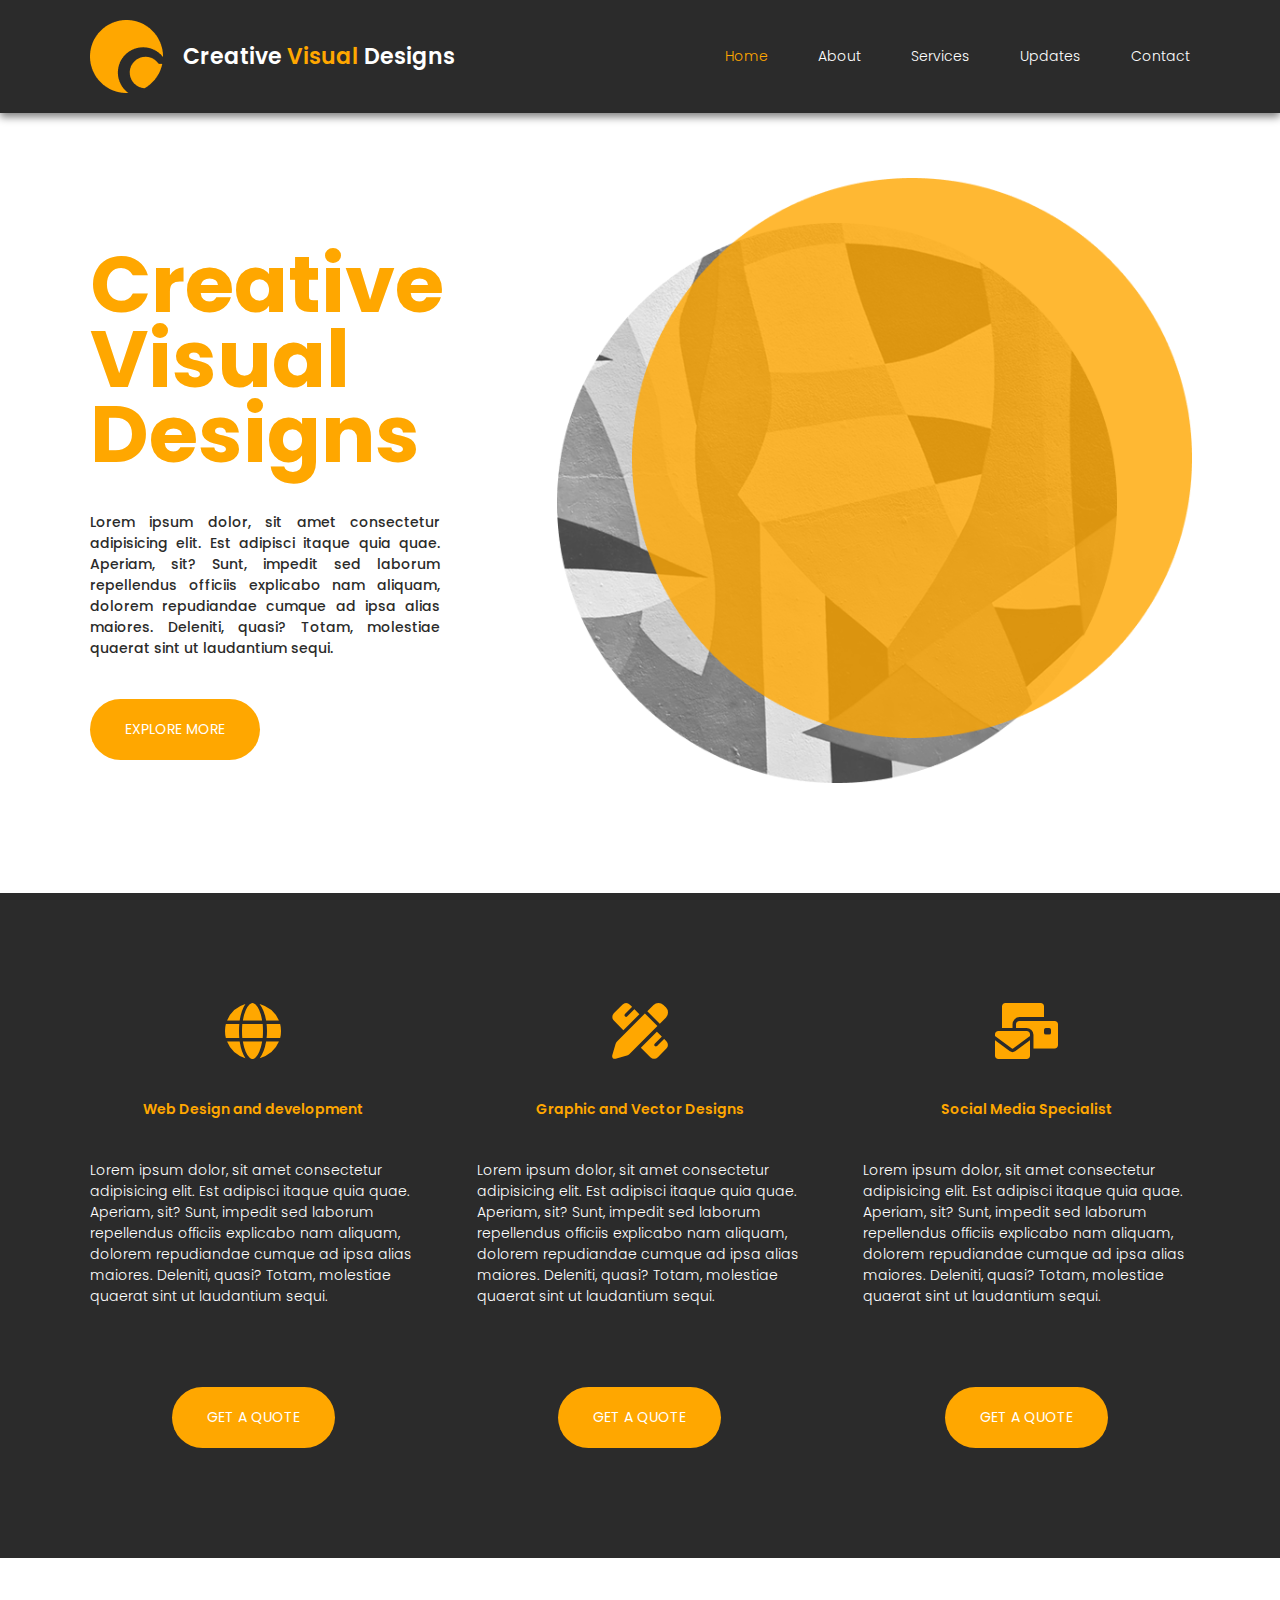
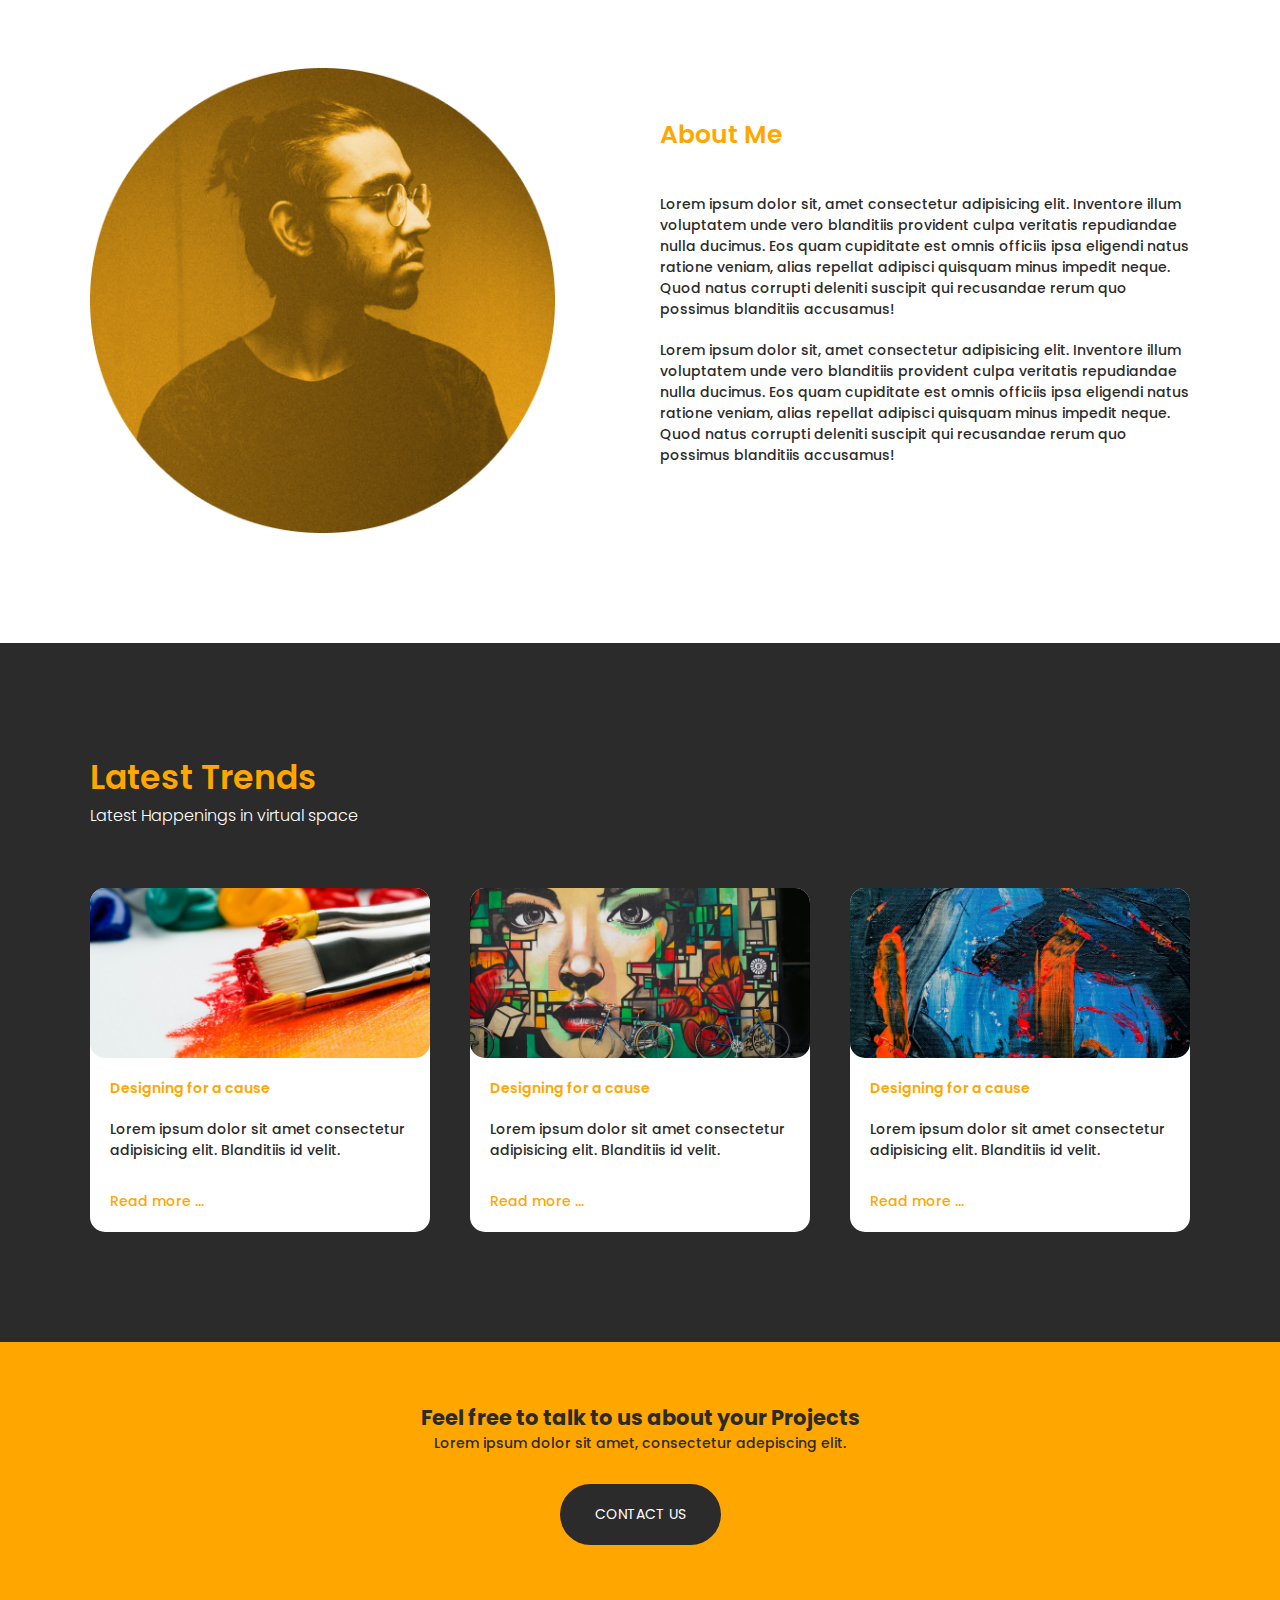
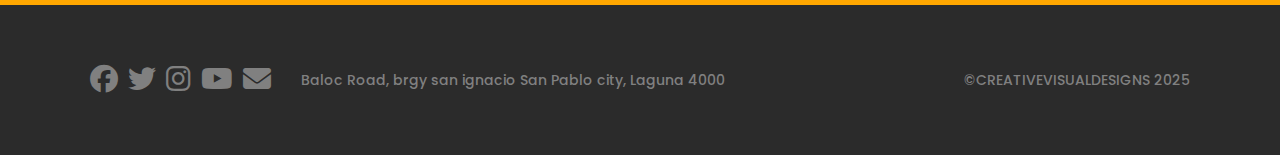
<file: index.html>
<!DOCTYPE html>
<html lang="en">
  <head>
    <meta charset="UTF-8" />
    <link rel="icon" href="./favicon.ico" />
    <meta name="viewport" content="width=device-width, initial-scale=1.0" />
    <meta
      name="description"
      content="Creative Visual Design (CVD) is a platform for showcasing creative coding projects and visual designs."
    />
    <title>Creative Visual Designs - Homes</title>
    <link rel="stylesheet" href="./styles.css" />
    <link
      rel="stylesheet"
      href="https://cdnjs.cloudflare.com/ajax/libs/font-awesome/6.4.0/css/all.min.css"
    />
  </head>
  <body>
    <header>
      <div class="container">
        <div class="navbar">
          <a href="#">
            <div class="logo">
              <img
                class="logo__image"
                src="./images/Brand.png"
                alt="CVD Logo"
              />
              <span class="logo__title"
                >Creative
                <span class="logo__title logo__title--highlight">Visual</span>
                Designs</span
              >
            </div>
          </a>
          <nav class="nav-desktop">
            <ul class="nav__list">
              <li class="nav__item nav__item--active"><a href="#">Home</a></li>
              <li class="nav__item"><a href="./about.html">About</a></li>
              <li class="nav__item"><a href="./services.html">Services</a></li>
              <li class="nav__item"><a href="./updates.html">Updates</a></li>
              <li class="nav__item"><a href="./contact.html">Contact</a></li>
            </ul>
          </nav>
          <button class="navbar__burger-button">
            <span class="burger-line"></span>
            <span class="burger-line"></span>
            <span class="burger-line"></span>
          </button>
        </div>
      </div>
    </header>
    <section class="banner">
      <div class="container">
        <div class="banner__content">
          <div class="banner__title">
            <h1>Creative Visual Designs</h1>
            <p>
              Lorem ipsum dolor, sit amet consectetur adipisicing elit. Est
              adipisci itaque quia quae. Aperiam, sit? Sunt, impedit sed laborum
              repellendus officiis explicabo nam aliquam, dolorem repudiandae
              cumque ad ipsa alias maiores. Deleniti, quasi? Totam, molestiae
              quaerat sint ut laudantium sequi.
            </p>
            <a class="btn" href="#">explore more</a>
          </div>
          <div class="banner__image">
            <img
              src="./images/banner2.png"
              alt="Circle Abstract Banner Image"
            />
            <img
              src="./images/banner1.png"
              alt="Circle Yellow Banner Image"
              class="overlay-img"
            />
          </div>
        </div>
      </div>
    </section>
    <section class="services">
      <div class="container">
        <div class="services__content">
          <div class="services__item">
            <i class="fa-solid fa-globe fa-4x"></i>
            <h3>Web Design and development</h3>
            <p>
              Lorem ipsum dolor, sit amet consectetur adipisicing elit. Est
              adipisci itaque quia quae. Aperiam, sit? Sunt, impedit sed laborum
              repellendus officiis explicabo nam aliquam, dolorem repudiandae
              cumque ad ipsa alias maiores. Deleniti, quasi? Totam, molestiae
              quaerat sint ut laudantium sequi.
            </p>
            <a href="#" class="btn">get a quote</a>
          </div>
          <div class="services__item">
            <i class="fa-solid fa-pen-ruler fa-4x"></i>
            <h3>Graphic and Vector Designs</h3>
            <p>
              Lorem ipsum dolor, sit amet consectetur adipisicing elit. Est
              adipisci itaque quia quae. Aperiam, sit? Sunt, impedit sed laborum
              repellendus officiis explicabo nam aliquam, dolorem repudiandae
              cumque ad ipsa alias maiores. Deleniti, quasi? Totam, molestiae
              quaerat sint ut laudantium sequi.
            </p>
            <a href="#" class="btn">get a quote</a>
          </div>
          <div class="services__item">
            <i class="fa-solid fa-envelopes-bulk fa-4x"></i>
            <h3>Social Media Specialist</h3>
            <p>
              Lorem ipsum dolor, sit amet consectetur adipisicing elit. Est
              adipisci itaque quia quae. Aperiam, sit? Sunt, impedit sed laborum
              repellendus officiis explicabo nam aliquam, dolorem repudiandae
              cumque ad ipsa alias maiores. Deleniti, quasi? Totam, molestiae
              quaerat sint ut laudantium sequi.
            </p>
            <a href="#" class="btn">get a quote</a>
          </div>
        </div>
      </div>
    </section>
    <section class="about">
      <div class="container">
        <div class="about__content">
          <div class="about__image">
            <img
              src="./images/home-about.png"
              alt="Image of a man in a yellow overlay"
            />
          </div>
          <div class="about__description">
            <h2>About Me</h2>
            <p>
              Lorem ipsum dolor sit, amet consectetur adipisicing elit.
              Inventore illum voluptatem unde vero blanditiis provident culpa
              veritatis repudiandae nulla ducimus. Eos quam cupiditate est omnis
              officiis ipsa eligendi natus ratione veniam, alias repellat
              adipisci quisquam minus impedit neque. Quod natus corrupti
              deleniti suscipit qui recusandae rerum quo possimus blanditiis
              accusamus!
            </p>
            <p>
              Lorem ipsum dolor sit, amet consectetur adipisicing elit.
              Inventore illum voluptatem unde vero blanditiis provident culpa
              veritatis repudiandae nulla ducimus. Eos quam cupiditate est omnis
              officiis ipsa eligendi natus ratione veniam, alias repellat
              adipisci quisquam minus impedit neque. Quod natus corrupti
              deleniti suscipit qui recusandae rerum quo possimus blanditiis
              accusamus!
            </p>
          </div>
        </div>
      </div>
    </section>
    <section class="latest-trends">
      <div class="container">
        <div class="latest-trends__title">
          <h2>Latest Trends</h2>
          <p>Latest Happenings in virtual space</p>
        </div>
        <div class="latest-trends__list">
          <div class="article-card">
            <img
              class="article-card__image"
              src="./images/trend1.png"
              alt="Picture of a paintbrush"
            />
            <div class="article-card__content">
              <h3>Designing for a cause</h3>
              <p>
                Lorem ipsum dolor sit amet consectetur adipisicing elit.
                Blanditiis id velit.
              </p>
              <a href="#">Read more ...</a>
            </div>
          </div>
          <div class="article-card">
            <img
              class="article-card__image"
              src="./images/trend2.png"
              alt="Abstract artwork"
            />
            <div class="article-card__content">
              <h3>Designing for a cause</h3>
              <p>
                Lorem ipsum dolor sit amet consectetur adipisicing elit.
                Blanditiis id velit.
              </p>
              <a href="#">Read more ...</a>
            </div>
          </div>
          <div class="article-card">
            <img
              class="article-card__image"
              src="./images/trend3.png"
              alt="Abstract painting"
            />
            <div class="article-card__content">
              <h3>Designing for a cause</h3>
              <p>
                Lorem ipsum dolor sit amet consectetur adipisicing elit.
                Blanditiis id velit.
              </p>
              <a href="#">Read more ...</a>
            </div>
          </div>
        </div>
      </div>
    </section>
    <section class="contact-us">
      <div class="container">
        <h2>Feel free to talk to us about your Projects</h2>
        <p>Lorem ipsum dolor sit amet, consectetur adepiscing elit.</p>
        <a href="#" class="btn btn--gray">contact us</a>
      </div>
    </section>
    <footer>
      <div class="container">
        <div class="footer">
          <div class="footer__contact">
            <div class="footer__social-media-list">
              <ul>
                <li>
                  <a href="#"><i class="fa-brands fa-facebook fa-2x"></i></a>
                </li>
                <li>
                  <a href="#"><i class="fa-brands fa-twitter fa-2x"></i></a>
                </li>
                <li>
                  <a href="#"><i class="fa-brands fa-instagram fa-2x"></i></a>
                </li>
                <li>
                  <a href="#"><i class="fa-brands fa-youtube fa-2x"></i></a>
                </li>
                <li>
                  <a href="#"><i class="fa-solid fa-envelope fa-2x"></i></a>
                </li>
              </ul>
            </div>
            <div class="footer__office-address">
              <p>Baloc Road, brgy san ignacio San Pablo city, Laguna 4000</p>
            </div>
          </div>
          <div class="footer__trademark">
            <p>&copy;CREATIVEVISUALDESIGNS 2025</p>
          </div>
        </div>
      </div>
    </footer>
    <script>
      const burgerButton = document.querySelector(".navbar__burger-button");
      const navDesktop = document.querySelector(".nav-desktop");
      const body = document.body;

      burgerButton.addEventListener("click", () => {
        burgerButton.classList.toggle("open");
        navDesktop.classList.toggle("open");
        body.classList.toggle("no-scroll");
      });
    </script>
  </body>
</html>
</file>
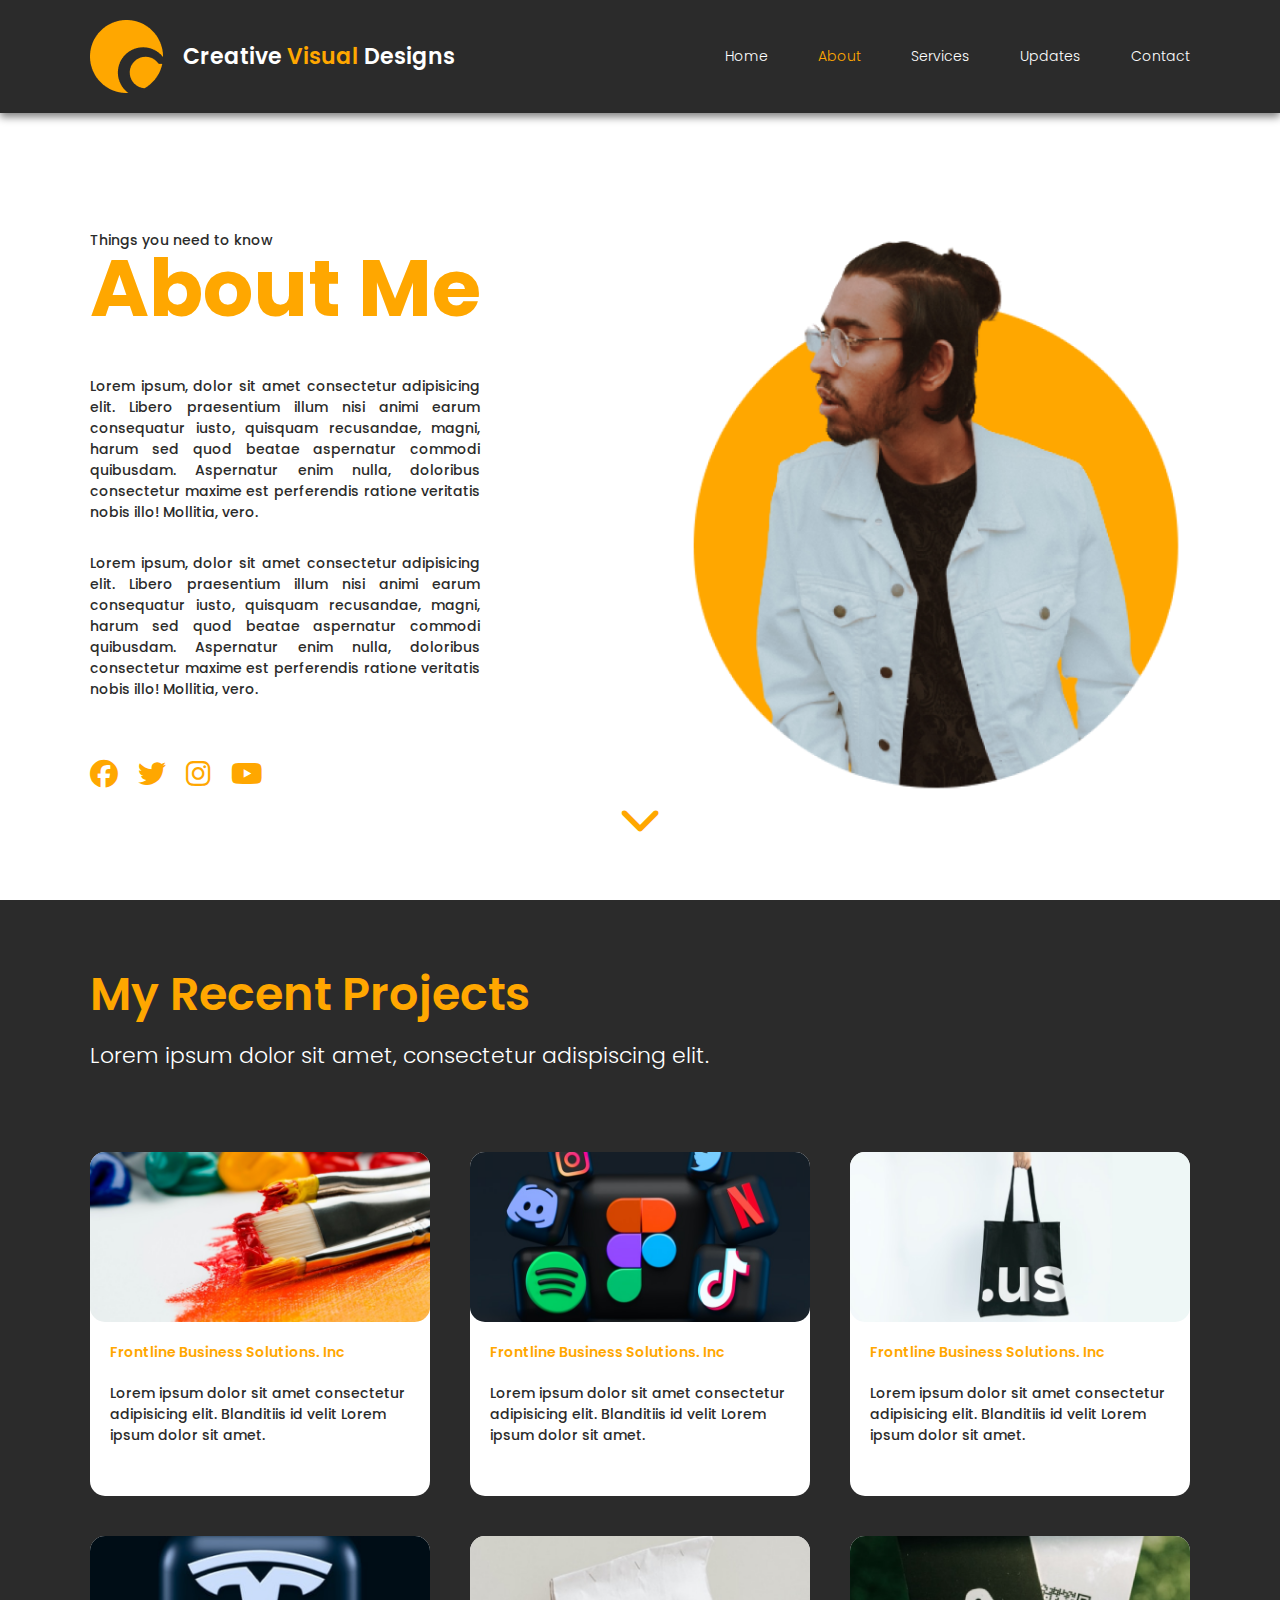
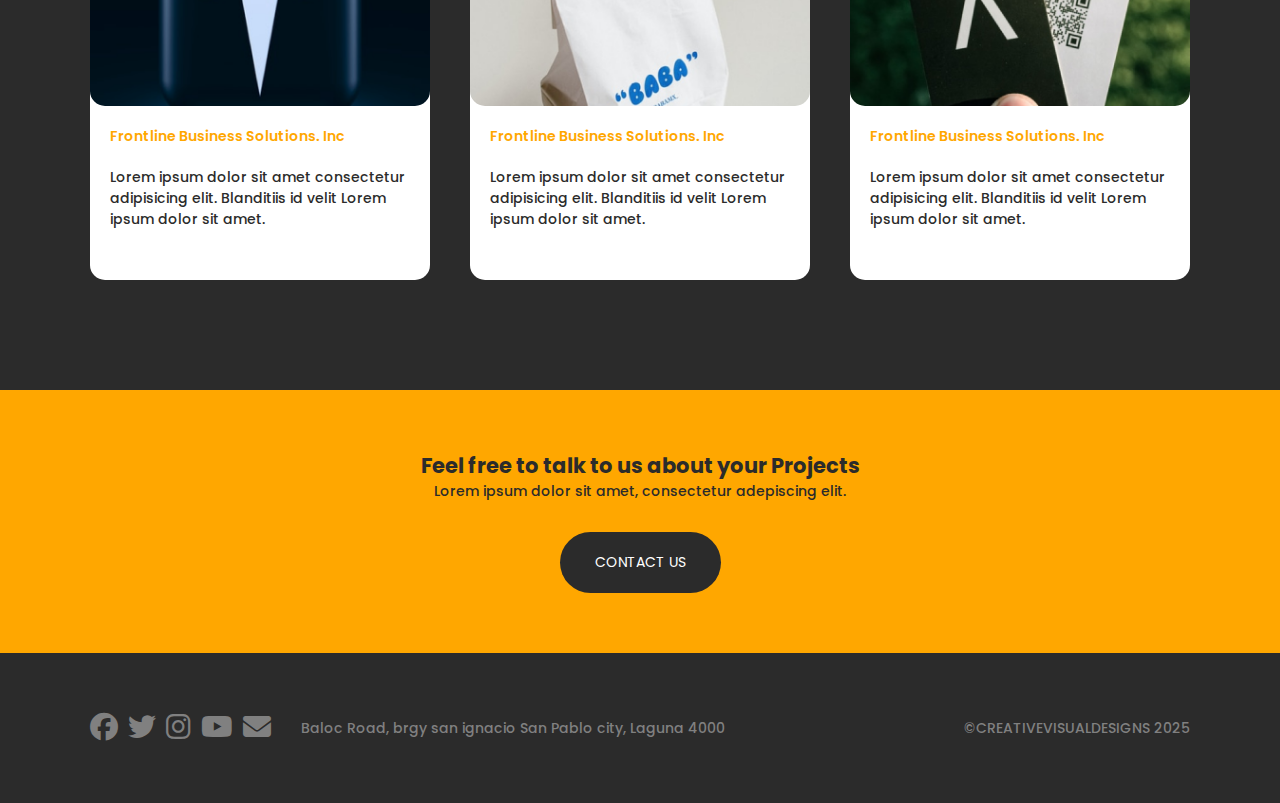
<file: about.html>
<!DOCTYPE html>
<html lang="en">
  <head>
    <meta charset="UTF-8" />
    <link rel="icon" href="./favicon.ico" />
    <meta name="viewport" content="width=device-width, initial-scale=1.0" />
    <meta
      name="description"
      content="Creative Visual Design (CVD) is a platform for showcasing creative coding projects and visual designs."
    />
    <title>Creative Visual Designs - About</title>
    <link rel="stylesheet" href="./styles.css" />
    <link
      rel="stylesheet"
      href="https://cdnjs.cloudflare.com/ajax/libs/font-awesome/6.4.0/css/all.min.css"
    />
  </head>
  <body>
    <header>
      <div class="container">
        <div class="navbar">
          <a href="#">
            <div class="logo">
              <img
                class="logo__image"
                src="./images/Brand.png"
                alt="CVD Logo"
              />
              <span class="logo__title"
                >Creative
                <span class="logo__title logo__title--highlight">Visual</span>
                Designs</span
              >
            </div>
          </a>
          <nav class="nav-desktop">
            <ul class="nav__list">
              <li class="nav__item">
                <a href="./index.html">Home</a>
              </li>
              <li class="nav__item nav__item--active">
                <a href="./about.html">About</a>
              </li>
              <li class="nav__item"><a href="./services.html">Services</a></li>
              <li class="nav__item"><a href="./updates.html">Updates</a></li>
              <li class="nav__item"><a href="./contact.html">Contact</a></li>
            </ul>
          </nav>
          <button class="navbar__burger-button">
            <span class="burger-line"></span>
            <span class="burger-line"></span>
            <span class="burger-line"></span>
          </button>
        </div>
      </div>
    </header>
    <section class="about-banner">
      <div class="container">
        <div class="about-banner__content">
          <div class="about-banner__title">
            <span>Things you need to know</span>
            <h1>About Me</h1>
            <p>
              Lorem ipsum, dolor sit amet consectetur adipisicing elit. Libero
              praesentium illum nisi animi earum consequatur iusto, quisquam
              recusandae, magni, harum sed quod beatae aspernatur commodi
              quibusdam. Aspernatur enim nulla, doloribus consectetur maxime est
              perferendis ratione veritatis nobis illo! Mollitia, vero.
            </p>
            <p>
              Lorem ipsum, dolor sit amet consectetur adipisicing elit. Libero
              praesentium illum nisi animi earum consequatur iusto, quisquam
              recusandae, magni, harum sed quod beatae aspernatur commodi
              quibusdam. Aspernatur enim nulla, doloribus consectetur maxime est
              perferendis ratione veritatis nobis illo! Mollitia, vero.
            </p>
            <ul>
              <li>
                <a href="#"><i class="fa-brands fa-facebook fa-2x"></i></a>
              </li>
              <li>
                <a href="#"><i class="fa-brands fa-twitter fa-2x"></i></a>
              </li>
              <li>
                <a href="#"><i class="fa-brands fa-instagram fa-2x"></i></a>
              </li>
              <li>
                <a href="#"><i class="fa-brands fa-youtube fa-2x"></i></a>
              </li>
            </ul>
          </div>
          <div class="about-banner__image">
            <img
              src="./images/about me 1.png"
              alt="Picture of a man with a yellow background"
            />
          </div>
        </div>
        <div class="about-banner__arrow-down">
          <i class="fa-solid fa-chevron-down fa-3x"></i>
        </div>
      </div>
    </section>
    <section class="projects">
      <div class="container">
        <div class="projects__title">
          <h2>My Recent Projects</h2>
          <p>Lorem ipsum dolor sit amet, consectetur adispiscing elit.</p>
        </div>
        <div class="projects__list">
          <div class="article-card">
            <a href="#">
              <img
                class="article-card__image"
                src="./images/trend1.png"
                alt="Picture of a paintbrush"
              />
              <div class="article-card__content">
                <h3>Frontline Business Solutions. Inc</h3>
                <p>
                  Lorem ipsum dolor sit amet consectetur adipisicing elit.
                  Blanditiis id velit Lorem ipsum dolor sit amet.
                </p>
              </div>
            </a>
          </div>
          <div class="article-card">
            <a href="#">
              <img
                class="article-card__image"
                src="./images/project2.png"
                alt="Picture of a paintbrush"
              />
              <div class="article-card__content">
                <h3>Frontline Business Solutions. Inc</h3>
                <p>
                  Lorem ipsum dolor sit amet consectetur adipisicing elit.
                  Blanditiis id velit Lorem ipsum dolor sit amet.
                </p>
              </div>
            </a>
          </div>
          <div class="article-card">
            <a href="#">
              <img
                class="article-card__image"
                src="./images/project3.png"
                alt="Picture of a paintbrush"
              />
              <div class="article-card__content">
                <h3>Frontline Business Solutions. Inc</h3>
                <p>
                  Lorem ipsum dolor sit amet consectetur adipisicing elit.
                  Blanditiis id velit Lorem ipsum dolor sit amet.
                </p>
              </div>
            </a>
          </div>
          <div class="article-card">
            <a href="#">
              <img
                class="article-card__image"
                src="./images/project4.png"
                alt="Picture of a paintbrush"
              />
              <div class="article-card__content">
                <h3>Frontline Business Solutions. Inc</h3>
                <p>
                  Lorem ipsum dolor sit amet consectetur adipisicing elit.
                  Blanditiis id velit Lorem ipsum dolor sit amet.
                </p>
              </div>
            </a>
          </div>
          <div class="article-card">
            <a href="#">
              <img
                class="article-card__image"
                src="./images/project5.png"
                alt="Picture of a paintbrush"
              />
              <div class="article-card__content">
                <h3>Frontline Business Solutions. Inc</h3>
                <p>
                  Lorem ipsum dolor sit amet consectetur adipisicing elit.
                  Blanditiis id velit Lorem ipsum dolor sit amet.
                </p>
              </div>
            </a>
          </div>
          <div class="article-card">
            <a href="#">
              <img
                class="article-card__image"
                src="./images/project6.png"
                alt="Picture of a paintbrush"
              />
              <div class="article-card__content">
                <h3>Frontline Business Solutions. Inc</h3>
                <p>
                  Lorem ipsum dolor sit amet consectetur adipisicing elit.
                  Blanditiis id velit Lorem ipsum dolor sit amet.
                </p>
              </div>
            </a>
          </div>
        </div>
      </div>
    </section>
    <section class="contact-us">
      <div class="container">
        <h2>Feel free to talk to us about your Projects</h2>
        <p>Lorem ipsum dolor sit amet, consectetur adepiscing elit.</p>
        <a href="#" class="btn btn--gray">contact us</a>
      </div>
    </section>
    <footer>
      <div class="container">
        <div class="footer">
          <div class="footer__contact">
            <div class="footer__social-media-list">
              <ul>
                <li>
                  <a href="#"><i class="fa-brands fa-facebook fa-2x"></i></a>
                </li>
                <li>
                  <a href="#"><i class="fa-brands fa-twitter fa-2x"></i></a>
                </li>
                <li>
                  <a href="#"><i class="fa-brands fa-instagram fa-2x"></i></a>
                </li>
                <li>
                  <a href="#"><i class="fa-brands fa-youtube fa-2x"></i></a>
                </li>
                <li>
                  <a href="#"><i class="fa-solid fa-envelope fa-2x"></i></a>
                </li>
              </ul>
            </div>
            <div class="footer__office-address">
              <p>Baloc Road, brgy san ignacio San Pablo city, Laguna 4000</p>
            </div>
          </div>
          <div class="footer__trademark">
            <p>&copy;CREATIVEVISUALDESIGNS 2025</p>
          </div>
        </div>
      </div>
    </footer>
    <script>
      const burgerButton = document.querySelector(".navbar__burger-button");
      const navDesktop = document.querySelector(".nav-desktop");
      const body = document.body;

      burgerButton.addEventListener("click", () => {
        burgerButton.classList.toggle("open");
        navDesktop.classList.toggle("open");
        body.classList.toggle("no-scroll");
      });
    </script>
  </body>
</html>
</file>
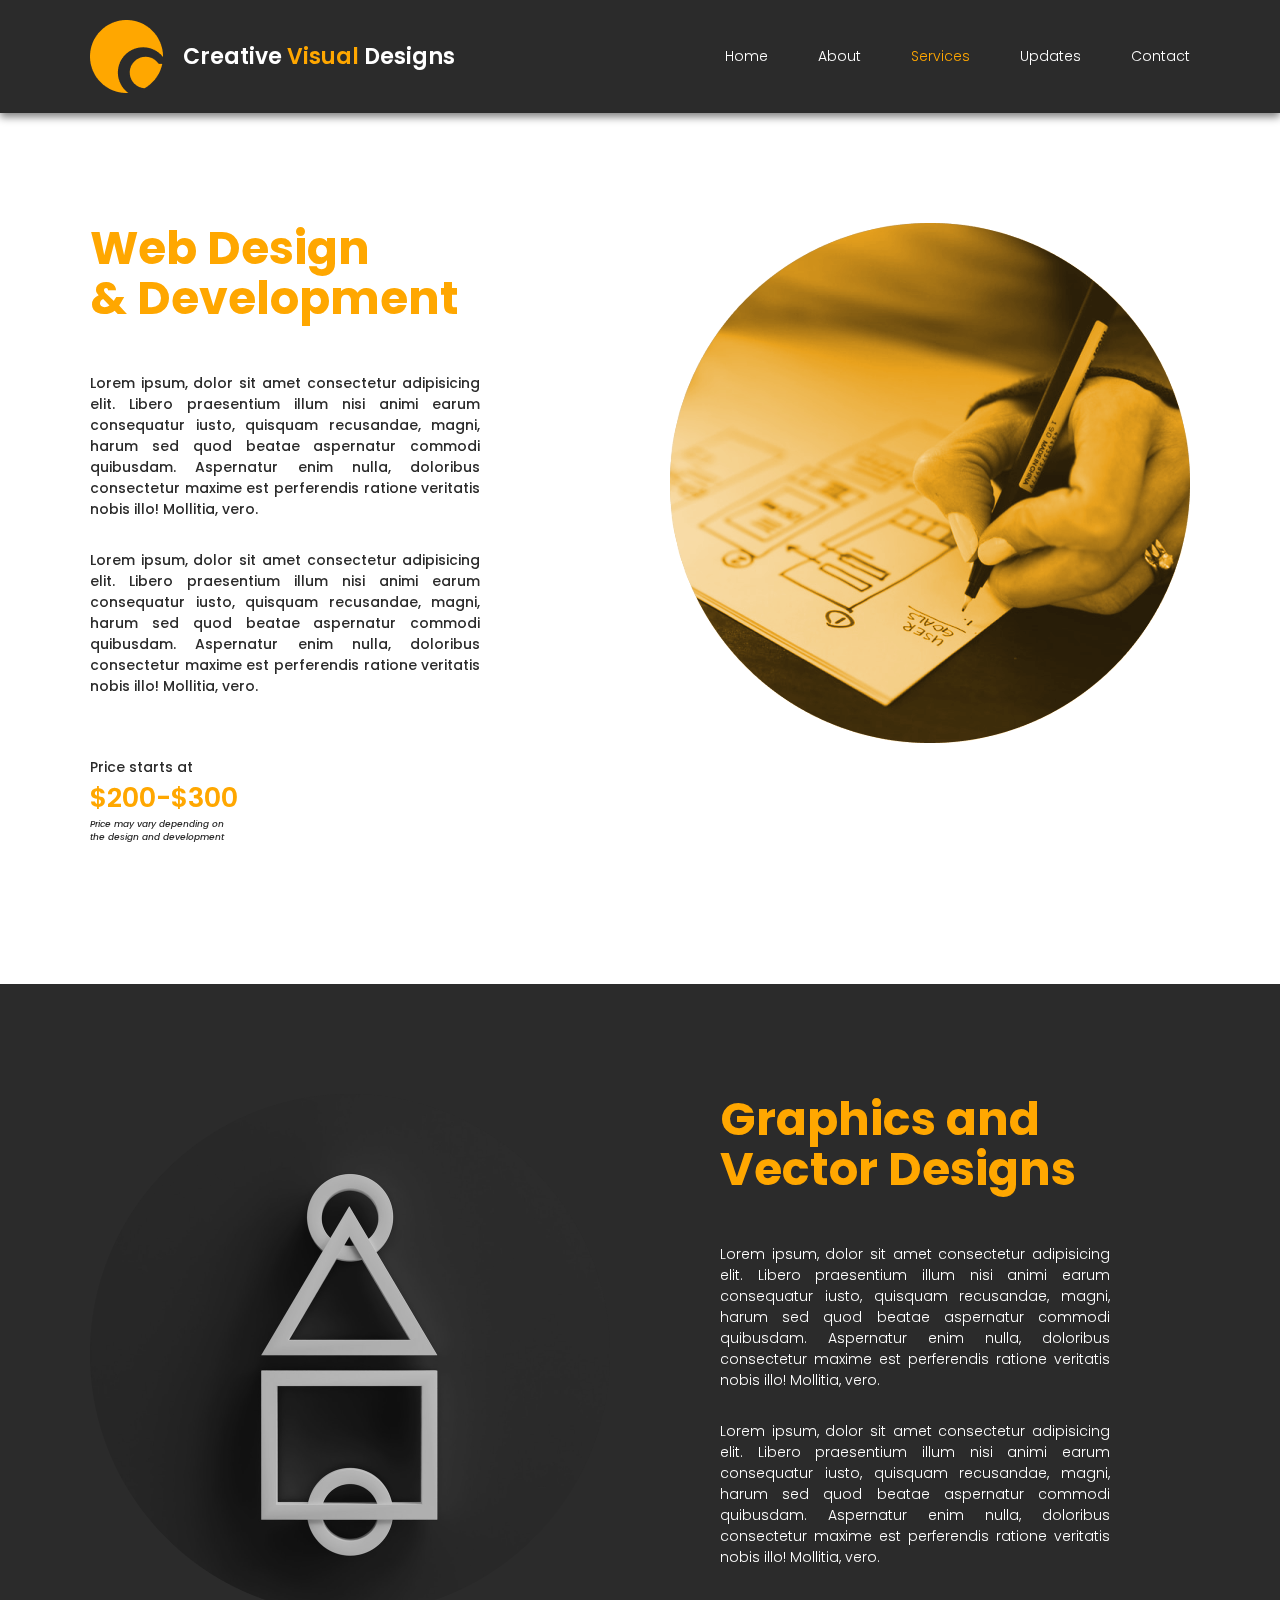
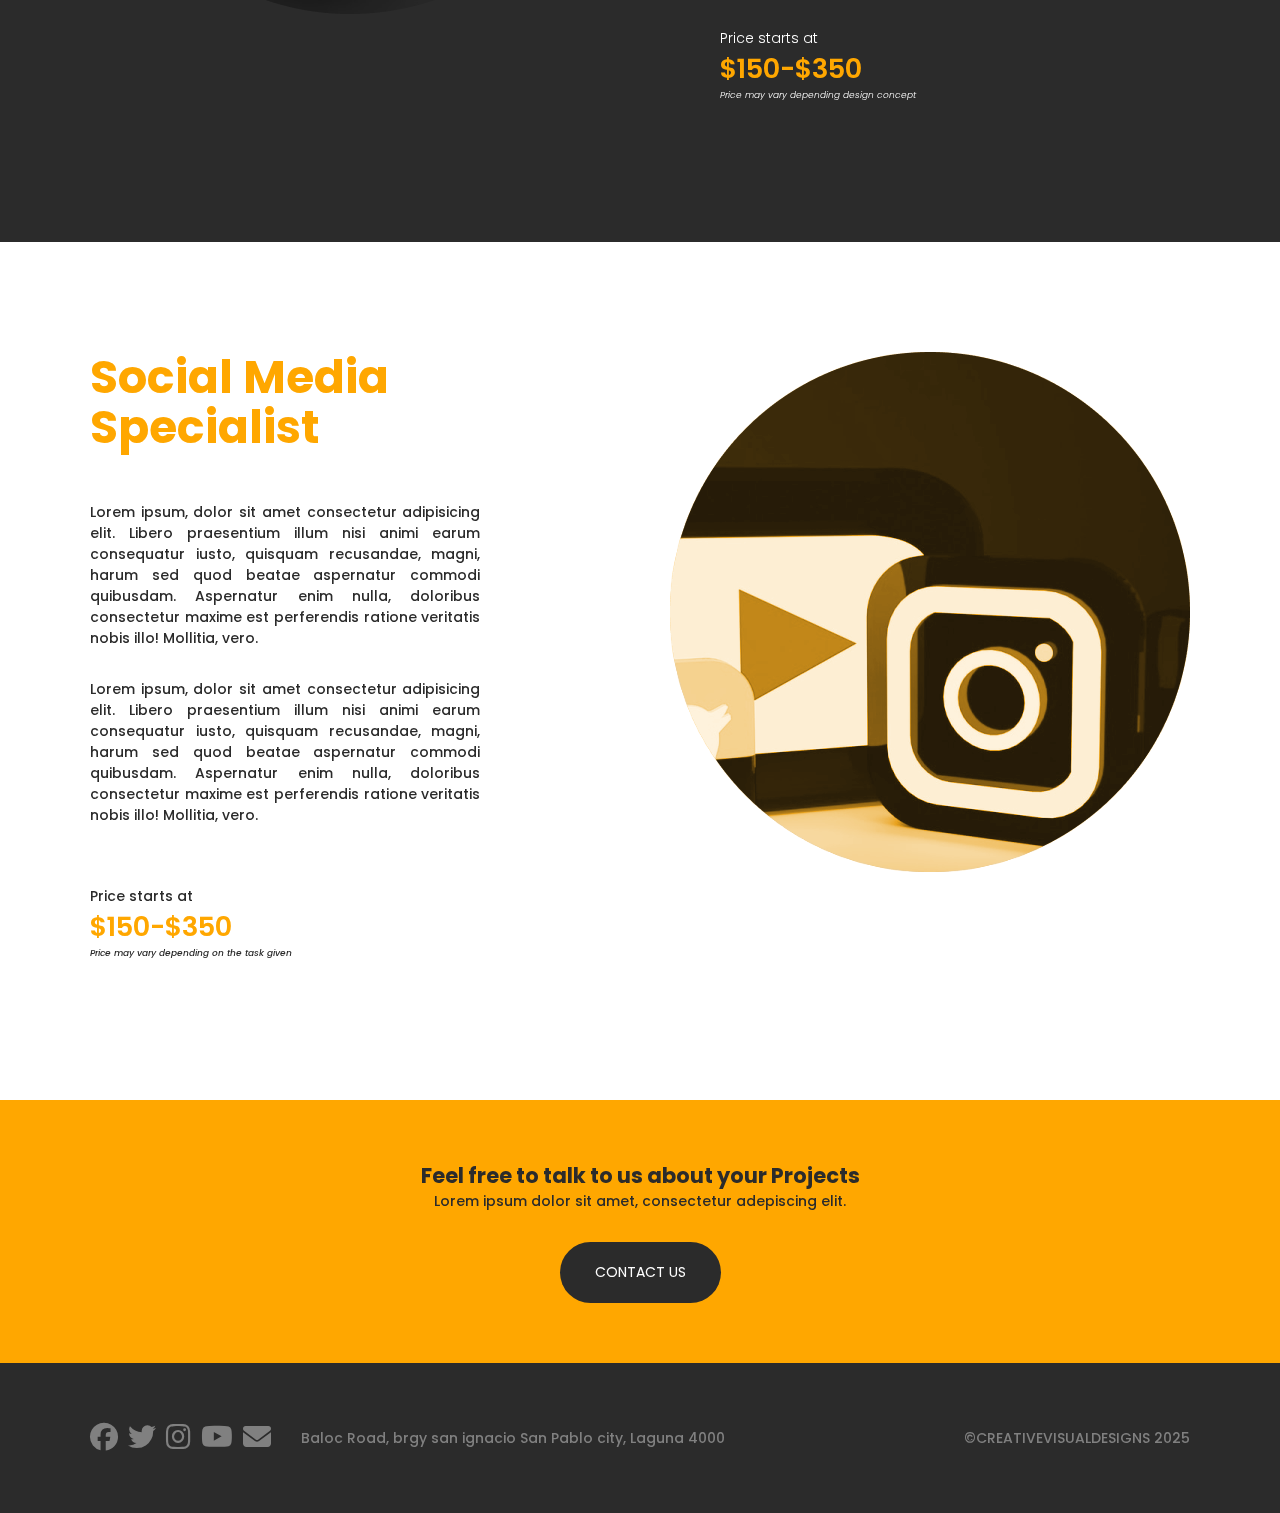
<file: services.html>
<!DOCTYPE html>
<html lang="en">
  <head>
    <meta charset="UTF-8" />
    <link rel="icon" href="./favicon.ico" />
    <meta name="viewport" content="width=device-width, initial-scale=1.0" />
    <meta
      name="description"
      content="Creative Visual Design (CVD) is a platform for showcasing creative coding projects and visual designs."
    />
    <title>Creative Visual Designs - Services</title>
    <link rel="stylesheet" href="./styles.css" />
    <link
      rel="stylesheet"
      href="https://cdnjs.cloudflare.com/ajax/libs/font-awesome/6.4.0/css/all.min.css"
    />
  </head>
  <body>
    <header>
      <div class="container">
        <div class="navbar">
          <a href="#">
            <div class="logo">
              <img
                class="logo__image"
                src="./images/Brand.png"
                alt="CVD Logo"
              />
              <span class="logo__title"
                >Creative
                <span class="logo__title logo__title--highlight">Visual</span>
                Designs</span
              >
            </div>
          </a>
          <nav class="nav-desktop">
            <ul class="nav__list">
              <li class="nav__item">
                <a href="./index.html">Home</a>
              </li>
              <li class="nav__item">
                <a href="./about.html">About</a>
              </li>
              <li class="nav__item nav__item--active">
                <a href="./services.html">Services</a>
              </li>
              <li class="nav__item"><a href="./updates.html">Updates</a></li>
              <li class="nav__item"><a href="./contact.html">Contact</a></li>
            </ul>
          </nav>
          <button class="navbar__burger-button">
            <span class="burger-line"></span>
            <span class="burger-line"></span>
            <span class="burger-line"></span>
          </button>
        </div>
      </div>
    </header>
    <section class="service website">
      <div class="container">
        <div class="wrapper">
          <div class="service__title">
            <h2>Web Design <br />& Development</h2>
            <p>
              Lorem ipsum, dolor sit amet consectetur adipisicing elit. Libero
              praesentium illum nisi animi earum consequatur iusto, quisquam
              recusandae, magni, harum sed quod beatae aspernatur commodi
              quibusdam. Aspernatur enim nulla, doloribus consectetur maxime est
              perferendis ratione veritatis nobis illo! Mollitia, vero.
            </p>
            <p>
              Lorem ipsum, dolor sit amet consectetur adipisicing elit. Libero
              praesentium illum nisi animi earum consequatur iusto, quisquam
              recusandae, magni, harum sed quod beatae aspernatur commodi
              quibusdam. Aspernatur enim nulla, doloribus consectetur maxime est
              perferendis ratione veritatis nobis illo! Mollitia, vero.
            </p>
            <div class="price">
              <p>Price starts at</p>
              <span>$200-$300</span>
              <p>
                Price may vary depending on<br />
                the design and development
              </p>
            </div>
          </div>
          <div class="service__image">
            <img
              src="./images/service1.png"
              alt="Holding a pen writing in a paper"
            />
            <img src="./images/banner1.png" alt="Circle Yellow Banner Image" />
          </div>
        </div>
      </div>
    </section>
    <section class="service vector">
      <div class="container">
        <div class="wrapper">
          <div class="service__title">
            <h2>Graphics and <br />Vector Designs</h2>
            <p>
              Lorem ipsum, dolor sit amet consectetur adipisicing elit. Libero
              praesentium illum nisi animi earum consequatur iusto, quisquam
              recusandae, magni, harum sed quod beatae aspernatur commodi
              quibusdam. Aspernatur enim nulla, doloribus consectetur maxime est
              perferendis ratione veritatis nobis illo! Mollitia, vero.
            </p>
            <p>
              Lorem ipsum, dolor sit amet consectetur adipisicing elit. Libero
              praesentium illum nisi animi earum consequatur iusto, quisquam
              recusandae, magni, harum sed quod beatae aspernatur commodi
              quibusdam. Aspernatur enim nulla, doloribus consectetur maxime est
              perferendis ratione veritatis nobis illo! Mollitia, vero.
            </p>
            <div class="price">
              <p>Price starts at</p>
              <span>$150-$350</span>
              <p>Price may vary depending design concept</p>
            </div>
          </div>
          <div class="service__image">
            <img src="./images/servicce2.png" alt="Abstract Shapes" />
          </div>
        </div>
      </div>
    </section>
    <section class="service media">
      <div class="container">
        <div class="wrapper">
          <div class="service__title">
            <h2>Social Media <br />Specialist</h2>
            <p>
              Lorem ipsum, dolor sit amet consectetur adipisicing elit. Libero
              praesentium illum nisi animi earum consequatur iusto, quisquam
              recusandae, magni, harum sed quod beatae aspernatur commodi
              quibusdam. Aspernatur enim nulla, doloribus consectetur maxime est
              perferendis ratione veritatis nobis illo! Mollitia, vero.
            </p>
            <p>
              Lorem ipsum, dolor sit amet consectetur adipisicing elit. Libero
              praesentium illum nisi animi earum consequatur iusto, quisquam
              recusandae, magni, harum sed quod beatae aspernatur commodi
              quibusdam. Aspernatur enim nulla, doloribus consectetur maxime est
              perferendis ratione veritatis nobis illo! Mollitia, vero.
            </p>
            <div class="price">
              <p>Price starts at</p>
              <span>$150-$350</span>
              <p>Price may vary depending on the task given</p>
            </div>
          </div>
          <div class="service__image">
            <img src="./images/service3.png" alt="Instagram and YouTube Logo" />
            <img src="./images/banner1.png" alt="Circle Yellow Banner Image" />
          </div>
        </div>
      </div>
    </section>
    <section class="contact-us">
      <div class="container">
        <h2>Feel free to talk to us about your Projects</h2>
        <p>Lorem ipsum dolor sit amet, consectetur adepiscing elit.</p>
        <a href="#" class="btn btn--gray">contact us</a>
      </div>
    </section>
    <footer>
      <div class="container">
        <div class="footer">
          <div class="footer__contact">
            <div class="footer__social-media-list">
              <ul>
                <li>
                  <a href="#"><i class="fa-brands fa-facebook fa-2x"></i></a>
                </li>
                <li>
                  <a href="#"><i class="fa-brands fa-twitter fa-2x"></i></a>
                </li>
                <li>
                  <a href="#"><i class="fa-brands fa-instagram fa-2x"></i></a>
                </li>
                <li>
                  <a href="#"><i class="fa-brands fa-youtube fa-2x"></i></a>
                </li>
                <li>
                  <a href="#"><i class="fa-solid fa-envelope fa-2x"></i></a>
                </li>
              </ul>
            </div>
            <div class="footer__office-address">
              <p>Baloc Road, brgy san ignacio San Pablo city, Laguna 4000</p>
            </div>
          </div>
          <div class="footer__trademark">
            <p>&copy;CREATIVEVISUALDESIGNS 2025</p>
          </div>
        </div>
      </div>
    </footer>

    <script>
      const burgerButton = document.querySelector(".navbar__burger-button");
      const navDesktop = document.querySelector(".nav-desktop");
      const body = document.body;

      burgerButton.addEventListener("click", () => {
        burgerButton.classList.toggle("open");
        navDesktop.classList.toggle("open");
        body.classList.toggle("no-scroll");
      });
    </script>
  </body>
</html>
</file>
<file: styles.css>
@import url("https://fonts.googleapis.com/css2?family=Poppins:wght@100;200;300;400;500;600;700;800;900&display=swap&font-display=swap');");

/* ===== CSS Variables (Global) ===== */
:root {
  /* Primary Colors */
  --clr-primary: #ffa700;

  /* Neutral Colors */
  --clr-dark: #2b2b2b;
  --clr-light: #ffffff;
  --clr-gray: #808080;

  /* Fonts */
  --font-poppins: "Poppins", sans-serif;
}

/* ===== Box Sizing & Global Reset ===== */
*,
*::before,
*::after {
  box-sizing: border-box;
  margin: 0;
  padding: 0;
}

/* ===== Document & Body ===== */
html {
  font-size: 62.5% !important; /* 1rem = 10px */
  height: 100%;
  scroll-behavior: smooth;
}

body {
  color: var(--clr-dark) !important;
  font-family: var(--font-poppins) !important;
  font-size: 1.4rem !important; /* 14px */
  line-height: 1.4;
  overflow-x: hidden;
}

/* ===== Element Resets ===== */
/* Grouped selectors for efficiency */
a,
abbr,
acronym,
address,
applet,
article,
aside,
big,
blockquote,
body,
caption,
cite,
code,
dd,
del,
dfn,
div,
dl,
dt,
em,
fieldset,
font,
form,
h1,
h2,
h3,
h4,
h5,
h6,
html,
iframe,
img,
ins,
kbd,
label,
legend,
li,
object,
ol,
p,
pre,
q,
s,
samp,
section,
small,
span,
strike,
strong,
sub,
sup,
table,
tbody,
td,
tfoot,
th,
thead,
tr,
tt,
ul,
var {
  border: 0;
  font: inherit;
  vertical-align: baseline;
}

/* Specific element overrides */
ul,
ol {
  list-style: none;
}

a {
  text-decoration: none;
}

img {
  max-width: 100%;
  height: auto;
  display: block;
}

table {
  border-collapse: collapse;
  border-spacing: 0;
}

/* ===== Layout Utilities ===== */
.container {
  width: 100%;
  max-width: 120rem;
  margin: 0 auto;
  padding: 0 5rem;
}

/* Header/Navbar */

header {
  background-color: var(--clr-dark);
  padding: 2rem 0;
  box-shadow: 0 4px 8px 0px var(--clr-gray);
  position: relative;
  z-index: 9999;
}

.logo {
  display: flex;
  align-items: center;
  gap: 2rem;
}

.logo__image img {
  width: 100%;
  display: block;
  height: auto;
}

.logo__title {
  font-size: 2.2rem;
  font-weight: 600;
  color: var(--clr-light);
}

.logo__title--highlight {
  color: var(--clr-primary);
}

.navbar {
  display: flex;
  justify-content: space-between;
  align-items: center;
}

/* Burger Button Styles */
.navbar__burger-button {
  display: none; /* Hidden by default, shown on mobile */
  flex-direction: column;
  justify-content: space-between;
  width: 30px;
  height: 21px;
  background: transparent;
  border: none;
  cursor: pointer;
  padding: 0;
  z-index: 1000;
}

.burger-line {
  display: block;
  width: 100%;
  height: 3px;
  background: var(--clr-light);
  transition: all 0.3s ease;
}

/* Open state styles */
.navbar__burger-button.open .burger-line:nth-child(1) {
  transform: translateY(9px) rotate(45deg);
}

.navbar__burger-button.open .burger-line:nth-child(2) {
  opacity: 0;
}

.navbar__burger-button.open .burger-line:nth-child(3) {
  transform: translateY(-9px) rotate(-45deg);
}

.nav__list {
  display: flex;
  gap: 5rem;
}

.nav__item a {
  color: var(--clr-light);
  font-weight: 300;
}

.nav__item--active a {
  color: var(--clr-primary);
}

.nav__item a:hover {
  color: var(--clr-primary);
  transition: color 0.3s ease-in-out;
}

/* Home Page */

.banner {
  padding: 11rem 0;
}

.banner__content {
  display: grid;
  grid-template-columns: 1fr 2fr;
  align-items: center;
  gap: 4rem;
  /* justify-items: end; */
}

.banner__title {
  max-width: 35rem;
  width: 100%;
  justify-self: start; /* Keeps text left-aligned in its cell */
}

.banner__title h1 {
  font-size: 8rem;
  line-height: 7.5rem;
  font-weight: 700;
  color: var(--clr-primary);
  margin-bottom: 4rem;
}

.banner__title p {
  margin-bottom: 4rem;
  font-weight: 500;
  text-align: justify;
}

.banner__image {
  position: relative;
  display: inline-block;
  margin: 0 auto;
}

.banner__image img {
  width: 100%;
  height: auto;
  display: block;
  width: 56rem;
  height: 56rem;
}

.banner__image img:first-child {
  opacity: 0.8;
}

.banner__image .overlay-img {
  position: absolute;
  top: -4.5rem;
  left: 7.5rem;
  opacity: 1;
  mix-blend-mode: normal;
}

.services {
  padding: 11rem 0;
  background-color: var(--clr-dark);
  color: var(--clr-light);
}

.services__content {
  display: grid;
  grid-template-columns: 1fr 1fr 1fr;
  gap: 6rem;
}

.services__item {
  text-align: center;
}

.services__item i {
  color: var(--clr-primary);
  margin-bottom: 4rem;
}

.services__item h3 {
  color: var(--clr-primary);
  font-weight: 600;
  margin-bottom: 4rem;
}

.services__item p {
  text-align: left;
  margin-bottom: 8rem;
  font-weight: 300;
}

.about {
  padding: 11rem 0;
}

.about__content {
  display: grid;
  grid-template-columns: 1fr 1fr;
  align-items: center;
  gap: 4rem;
}

.about__image img {
  display: block;
  width: 100%;
  max-width: 46.5rem;
  max-height: 46.5rem;
  height: auto;
}

.about__description h2 {
  color: var(--clr-primary);
  font-size: 2.5rem;
  font-weight: 600;
  margin-bottom: 4rem;
}

.about__description p {
  margin-bottom: 2rem;
  font-weight: 500;
}

.latest-trends {
  padding: 11rem 0;
  background-color: var(--clr-dark);
}

.latest-trends__title {
  margin-bottom: 6rem;
}

.latest-trends__title h2 {
  color: var(--clr-primary);
  font-size: 3.3rem;
  font-weight: 600;
}

.latest-trends__title p {
  color: var(--clr-light);
  font-weight: 300;
  margin-bottom: 4rem;
  font-size: 1.6rem;
}

.latest-trends__list {
  display: grid;
  grid-template-columns: 1fr 1fr 1fr;
  gap: 4rem;
  justify-items: center;
}

.article-card {
  color: var(--clr-light);
  background-color: var(--clr-light);
  border-radius: 1.5rem;
  max-width: 34rem;
  width: 100%;
}

.article-card__content {
  padding: 2rem;
}

.article-card__content h3 {
  color: var(--clr-primary);
  font-weight: 600;
  margin-bottom: 2rem;
  font-size: 1.4rem;
}

.article-card__content p {
  color: var(--clr-dark);
  font-weight: 500;
  margin-bottom: 3rem;
  font-size: 1.4rem;
}

.article-card__content a {
  color: var(--clr-primary);
  font-weight: 500;
  font-size: 1.4rem;
}

.article-card__image {
  width: 100%;
  display: block;
  height: 100%;
  max-height: 170px;
  object-fit: cover;
  border-radius: 1.5rem;
}

.contact-us {
  padding: 6rem 0;
  background-color: var(--clr-primary);
  text-align: center;
}

.contact-us h2 {
  color: var(--clr-dark);
  font-size: 2.1rem;
  font-weight: 700;
}

.contact-us p {
  color: var(--clr-dark);
  font-weight: 500;
  margin-bottom: 3rem;
}

/* About Page */

.about-banner {
  padding: 11rem 0 6rem 0;
}

.about-banner__content {
  display: grid;
  grid-template-columns: 1fr 1fr;
  align-items: center;
  gap: 2rem;
}

.about-banner__title h1 {
  font-size: 8rem;
  line-height: 7.5rem;
  font-weight: 700;
  color: var(--clr-primary);
  margin-bottom: 5rem;
}

.about-banner__title p {
  margin-bottom: 3rem;
  max-width: 390.33px;
  text-align: justify;
}

.about-banner__title p:last-of-type {
  margin-bottom: 6rem;
}

.about-banner__title span,
p {
  font-weight: 500;
}

.about-banner__title ul {
  display: flex;
  gap: 2rem;
}

.about-banner__title ul li a i {
  color: var(--clr-primary);
}

.about-banner__image img {
  width: 100%;
  display: block;
  height: auto;
}

.about-banner__arrow-down {
  text-align: center;
}

.about-banner__arrow-down i {
  color: var(--clr-primary);
}

.projects {
  padding: 6rem 0 11rem 0;
  background-color: var(--clr-dark);
}

.projects__title {
  color: var(--clr-light);
}

.projects__title h2 {
  color: var(--clr-primary);
  font-size: 4.6rem;
  font-weight: 600;
  margin-bottom: 1rem;
}

.projects__title p {
  font-weight: 300;
  font-size: 2.2rem;
  margin-bottom: 8rem;
}

.projects__list {
  display: grid;
  grid-template-columns: 1fr 1fr 1fr;
  gap: 4rem;
}

/* Services Page */

.web {
  padding: 11rem 0 6rem 0;
}

.web__content {
  display: grid;
  grid-template-columns: 1fr 1fr;
  align-items: top;
  gap: 2rem;
}

section.service:nth-child(odd) .service__title {
  color: var(--clr-light);
  justify-self: center;
}

.service__title h2 {
  font-size: 4.6rem;
  line-height: 5rem;
  font-weight: 700;
  color: var(--clr-primary);
  margin-bottom: 5rem;
}

.service__title p {
  margin-bottom: 3rem;
  text-align: justify;
  max-width: 390.33px;
}

section.service:nth-child(odd) .service__title p {
  font-weight: 300;
}

.service__image {
  position: relative;
  justify-self: end;
}

section.service:nth-child(even) .service__image img:last-child {
  position: absolute;
  top: 0;
  mix-blend-mode: overlay;
}

section.service:nth-child(odd) .service__image img {
  width: 100%;
  display: block;
  height: auto;
  max-width: 52rem;
}

section.service:nth-child(odd) .price p {
  text-align: left;
}

.price p:first-child {
  margin-top: 6rem;
  margin-bottom: 0;
}

.price span {
  color: var(--clr-primary);
  font-weight: 600;
  font-size: 2.7rem;
}

.price p:last-child {
  font-size: 0.9rem;
  font-style: italic;
}

.graphics {
  padding: 11rem 0 6rem 0;
  background-color: var(--clr-dark);
}

.graphics__content {
  display: grid;
  grid-template-columns: 1fr 1fr;
  align-items: top;
  gap: 10rem;
}

.social {
  padding: 11rem 0 6rem 0;
}

.social__content {
  display: grid;
  grid-template-columns: 1fr 1fr;
  align-items: top;
  gap: 2rem;
}

.social__title h2 {
  font-size: 4.6rem;
  line-height: 5rem;
  font-weight: 700;
  color: var(--clr-primary);
  margin-bottom: 5rem;
}

.social__title p {
  margin-bottom: 3rem;
  text-align: justify;
  max-width: 390.33px;
}

/* Footer */

footer {
  padding: 6rem 0;
  background-color: var(--clr-dark);
}

.footer {
  display: flex;
  align-items: center;
  justify-content: space-between;
}

.footer__contact {
  display: flex;
  align-items: center;
  gap: 3rem;
}

.footer__social-media-list ul {
  display: flex;
  gap: 1rem;
}

.footer__social-media-list ul li a i {
  color: var(--clr-gray);
}

.footer__office-address p {
  color: var(--clr-gray);
}

.footer__trademark {
  color: var(--clr-gray);
}

/* Button */

.btn {
  display: inline-block;
  text-transform: uppercase;
  padding: 2rem 3.5rem;
  background-color: var(--clr-primary);
  border-radius: 5rem;
  color: var(--clr-light);
}

.btn--gray {
  background-color: var(--clr-dark);
}

/* Add this to your existing CSS */
.no-scroll {
  overflow: hidden;
  height: 100%;
  position: fixed;
  width: 100%;
}

/* Alternate Sections */

.service {
  padding: 11rem 0;
  text-align: left;
}

.wrapper {
  display: grid;
  grid-template-columns: 1fr 1fr;
}

section.service:nth-child(odd) {
  background-color: var(--clr-dark);
  color: var(--clr-light);
}

section.service:nth-child(even) .wrapper {
  direction: ltr;
}

section.service:nth-child(odd) .wrapper {
  direction: rtl;
}

section.service:nth-child(odd) .price,
section.service:nth-child(odd) .service__title p {
  direction: ltr;
}

/* ===== Breakpoints (Desktop-First) ===== */
/* Large Laptops (1200px and below) */
@media (max-width: 1200px) {
  .banner__content {
    grid-template-columns: 1fr;
    gap: 12rem;
  }

  .banner__title {
    max-width: 100%;
    text-align: center;
  }

  .banner__title p {
    text-align: center;
  }

  .banner__image img {
    width: 100%;
    height: auto;
  }

  /* Services Page */

  .wrapper {
    grid-template-columns: 1fr;
    gap: 2rem;
  }

  .web__content {
    grid-template-columns: 1fr;
  }

  .service__title {
    text-align: center;
  }

  .service__title p {
    max-width: 100%;
  }

  .price p {
    text-align: center;
  }

  section.service:nth-child(odd) .price p {
    text-align: center;
  }

  .about-banner__arrow-down {
    margin-top: 4rem;
  }

  .graphics__content {
    grid-template-columns: 1fr;
  }

  .graphics__title p {
    max-width: 100%;
  }

  .social__content {
    grid-template-columns: 1fr;
  }

  .social__title {
    text-align: center;
  }

  .social__title p {
    max-width: 100%;
  }

  .service__image {
    justify-self: center;
  }

  .service__image img {
    width: 100%;
  }
}

/* Tablets (992px = 99.2rem) */
@media (max-width: 992px) {
  .services__content {
    grid-template-columns: 1fr;
  }

  .services__item p {
    text-align: center;
  }

  .about__content {
    grid-template-columns: 1fr;
  }

  .about__image {
    margin: 0 auto;
  }

  .about__description h2 {
    text-align: center;
  }

  .latest-trends__title {
    text-align: center;
  }

  .latest-trends__list {
    grid-template-columns: 1fr;
    justify-items: center;
  }

  .footer {
    flex-direction: column;
    gap: 5rem;
  }

  .footer__contact {
    flex-direction: column;
    gap: 1rem;
  }

  .footer__office-address,
  .footer__trademark {
    text-align: center;
  }

  .navbar__burger-button {
    display: flex;
  }

  .nav-desktop {
    position: fixed;
    top: 0;
    left: -100%;
    width: 80%;
    height: 100vh;
    background: var(--clr-dark);
    padding: 14rem 5rem;
    transition: all 0.3s ease;
    z-index: -1;
  }

  .nav-desktop.open {
    left: 0;
  }

  .nav__list {
    flex-direction: column;
    gap: 3rem;
  }

  /* About Page */

  .about-banner__content {
    grid-template-columns: 1fr;
    gap: 4rem;
  }

  .about-banner__image img {
    max-width: 540.02px;
    max-height: 574.36px;
    margin: 0 auto;
  }

  .about-banner__title p {
    max-width: 100%;
  }

  .about-banner__title span,
  h1 {
    text-align: center;
    display: block;
  }

  .about-banner__title ul {
    justify-content: center;
  }

  .projects__list {
    grid-template-columns: 1fr 1fr;
  }
}

/* Small Tablets (768px = 76.8rem) */
@media (max-width: 768px) {
  .banner__image {
    display: none;
  }

  .projects__title {
    text-align: center;
  }

  .projects__list {
    grid-template-columns: 1fr;
    justify-items: center;
  }
}

/* Mobile (576px = 57.6rem) */
@media (max-width: 576px) {
  .logo__title {
    display: none;
  }

  .banner__title h1 {
    font-size: 6rem;
    line-height: 5.5rem;
  }

  .about-banner__title h1 {
    font-size: 6rem;
    line-height: 5.5rem;
  }

  .projects__title h2 {
    font-size: 3.2rem;
    line-height: 4.2rem;
  }

  .service__title h2 {
    font-size: 3.2rem;
    line-height: 3.6rem;
  }

  .projects__title p {
    font-size: 1.6rem;
  }
}

/* Small Mobile (400px = 40rem) */
@media (max-width: 400px) {
}
</file>
